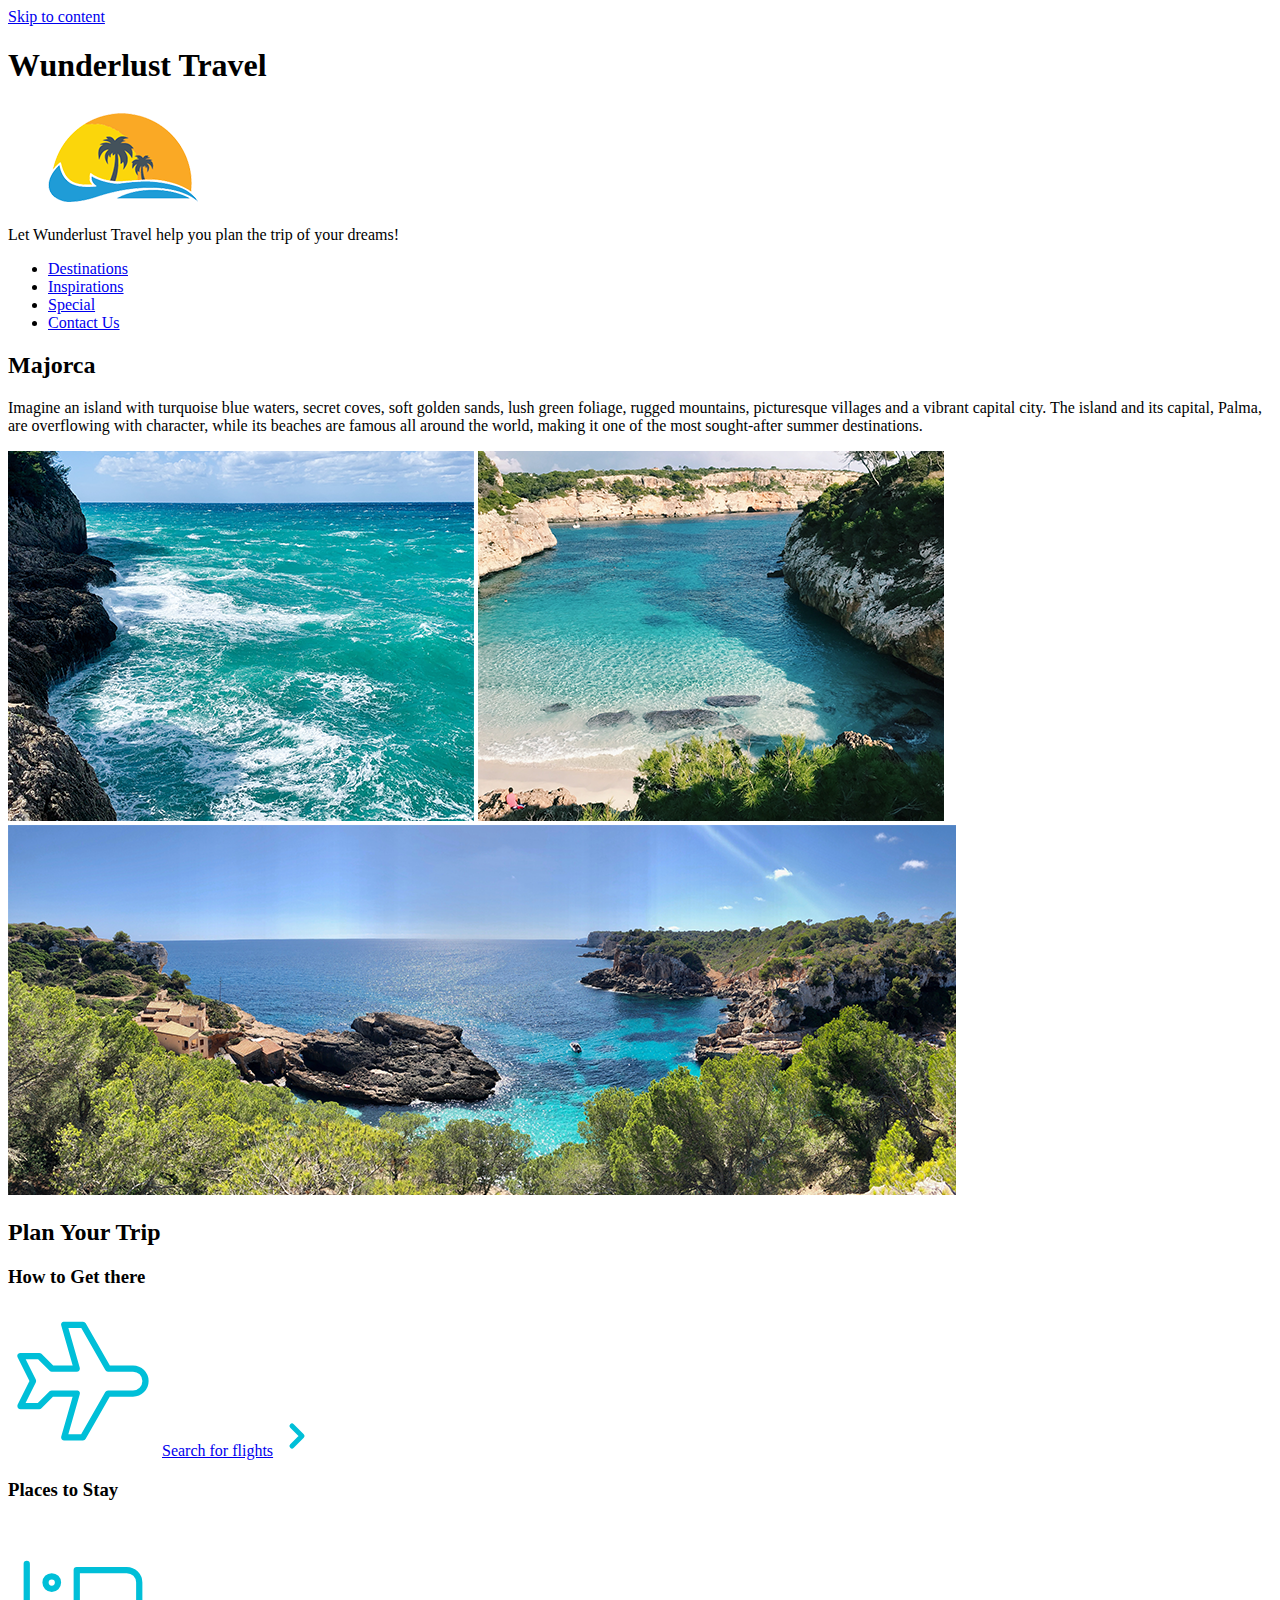
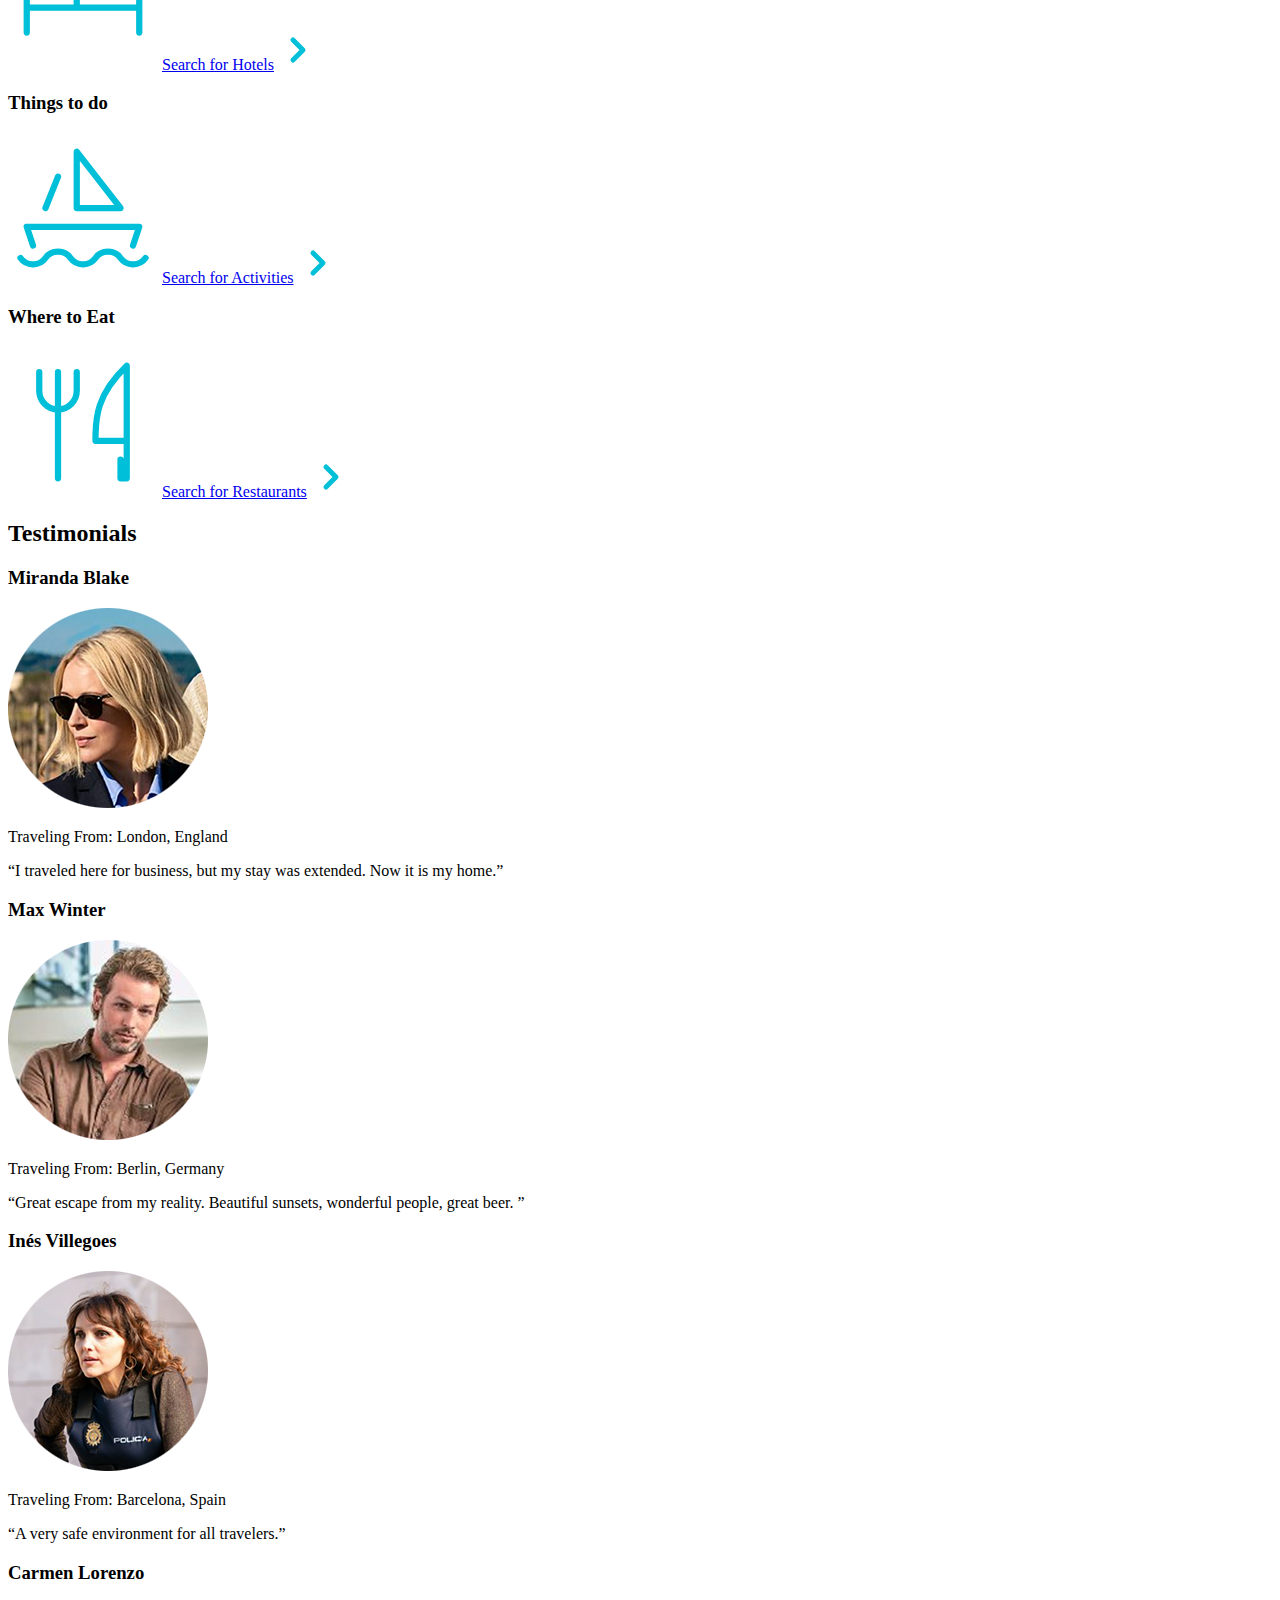
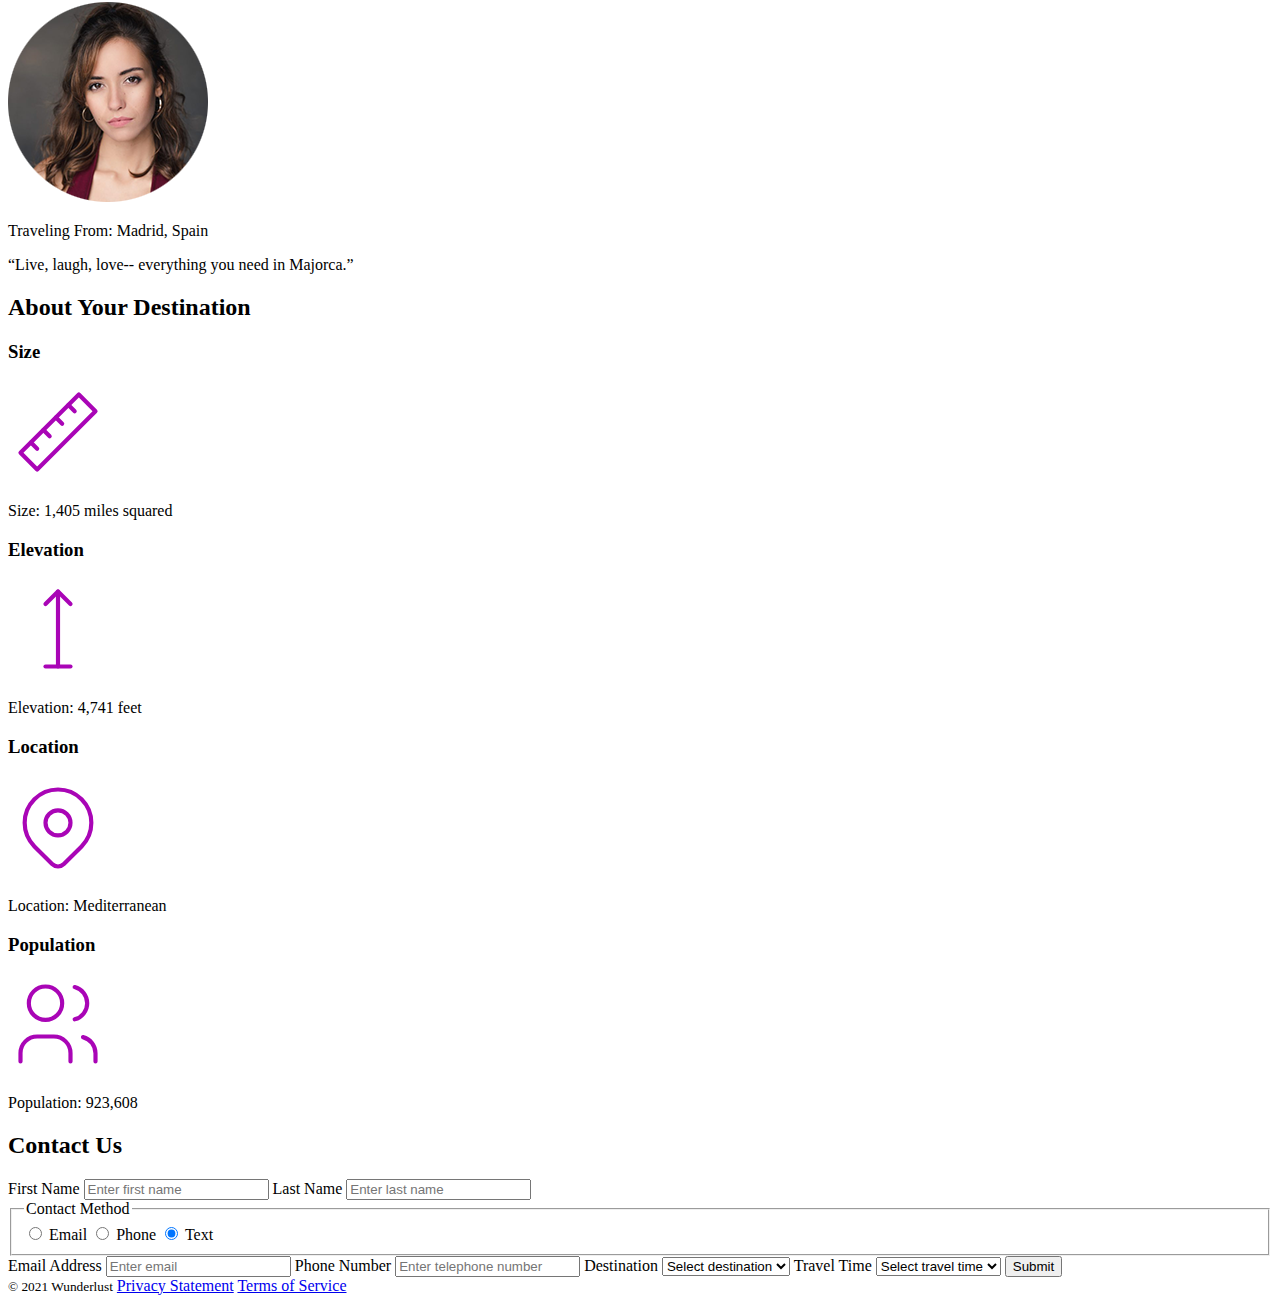
<file: index.html>
<!DOCTYPE html>
<html lang="en">

<head>
    <meta charset="UTF-8">
    <meta name="author" content="Patric Renzo Del Rosario">
    <meta name="viewport" content="width=device-width, initial-scale=1.0">
    <title>Wunderlust</title>
</head>

<body>
    <header>
        <a class="skip" href="#main">Skip to content</a>
        <h1>Wunderlust Travel</h1>
        <img src="images/logo.png" alt="Wunderlust Logo">
        <p>Let Wunderlust Travel help you plan the trip of your dreams!</p>
        <nav>
            <ul>
                <li><a href="#">Destinations</a></li>
                <li><a href="#">Inspirations</a></li>
                <li><a href="#">Special</a></li>
                <li><a href="#">Contact Us</a></li>
            </ul>
        </nav>
    </header>
    <main id="main">
        <section>
            <h2>Majorca</h2>
            <p>
                Imagine an island with turquoise blue waters, secret coves, soft
                golden sands, lush green foliage, rugged mountains, picturesque
                villages and a vibrant capital city. The island and its capital,
                Palma, are overflowing with character, while its beaches are famous
                all around the world, making it one of the most sought-after summer
                destinations.
            </p>
            <img src="images/majorca-waves.png" alt="Picture of Majorca Waves">
            <img src="images/majorca-beach.png" alt=" Picture of Majorca Beach">
            <img src="images/majorca-cove.png" alt=" Picture Majorca Cove">
        </section>
        <section>
            <h2>Plan Your Trip</h2>
            <section>
                <h3>How to Get there</h3>

                <svg xmlns="http://www.w3.org/2000/svg" class="icon icon-tabler icon-tabler-plane" width="150"
                    height="150" viewBox="0 0 24 24" stroke-width="1" stroke="#00bfd8" fill="none"
                    stroke-linecap="round" stroke-linejoin="round">
                    <path stroke="none" d="M0 0h24v24H0z" fill="none" />
                    <path d="M16 10h4a2 2 0 0 1 0 4h-4l-4 7h-3l2 -7h-4l-2 2h-3l2 -4l-2 -4h3l2 2h4l-2 -7h3z" />
                </svg>

                <a href="#">Search for flights</a>
                <svg xmlns="http://www.w3.org/2000/svg" class="icon icon-tabler icon-tabler-chevron-right" width="40"
                    height="40" viewBox="0 0 24 24" stroke-width="3" stroke="#00bfd8" fill="none" stroke-linecap="round"
                    stroke-linejoin="round">
                    <path stroke="none" d="M0 0h24v24H0z" fill="none" />
                    <polyline points="9 6 15 12 9 18" />
                </svg>
            </section>
            <section>
                <h3>Places to Stay</h3>

                <svg xmlns="http://www.w3.org/2000/svg" class="icon icon-tabler icon-tabler-bed" width="150"
                    height="150" viewBox="0 0 24 24" stroke-width="1" stroke="#00bfd8" fill="none"
                    stroke-linecap="round" stroke-linejoin="round">
                    <path stroke="none" d="M0 0h24v24H0z" fill="none" />
                    <path d="M3 7v11m0 -4h18m0 4v-8a2 2 0 0 0 -2 -2h-8v6" />
                    <circle cx="7" cy="10" r="1" />
                </svg>

                <a href="#">Search for Hotels</a>
                <svg xmlns="http://www.w3.org/2000/svg" class="icon icon-tabler icon-tabler-chevron-right" width="40"
                    height="40" viewBox="0 0 24 24" stroke-width="3" stroke="#00bfd8" fill="none" stroke-linecap="round"
                    stroke-linejoin="round">
                    <path stroke="none" d="M0 0h24v24H0z" fill="none" />
                    <polyline points="9 6 15 12 9 18" />
                </svg>
            </section>
            <section>
                <h3>Things to do</h3>

                <svg xmlns="http://www.w3.org/2000/svg" class="icon icon-tabler icon-tabler-sailboat" width="150"
                    height="150" viewBox="0 0 24 24" stroke-width="1" stroke="#00bfd8" fill="none"
                    stroke-linecap="round" stroke-linejoin="round">
                    <path stroke="none" d="M0 0h24v24H0z" fill="none" />
                    <path
                        d="M2 20a2.4 2.4 0 0 0 2 1a2.4 2.4 0 0 0 2 -1a2.4 2.4 0 0 1 2 -1a2.4 2.4 0 0 1 2 1a2.4 2.4 0 0 0 2 1a2.4 2.4 0 0 0 2 -1a2.4 2.4 0 0 1 2 -1a2.4 2.4 0 0 1 2 1a2.4 2.4 0 0 0 2 1a2.4 2.4 0 0 0 2 -1" />
                    <path d="M4 18l-1 -3h18l-1 3" />
                    <path d="M11 12h7l-7 -9v9" />
                    <line x1="8" y1="7" x2="6" y2="12" />
                </svg>

                <a href="#">Search for Activities</a>
                <svg xmlns="http://www.w3.org/2000/svg" class="icon icon-tabler icon-tabler-chevron-right" width="40"
                    height="40" viewBox="0 0 24 24" stroke-width="3" stroke="#00bfd8" fill="none" stroke-linecap="round"
                    stroke-linejoin="round">
                    <path stroke="none" d="M0 0h24v24H0z" fill="none" />
                    <polyline points="9 6 15 12 9 18" />
                </svg>
            </section>
            <section>
                <h3>Where to Eat</h3>

                <svg xmlns="http://www.w3.org/2000/svg" class="icon icon-tabler icon-tabler-tools-kitchen-2" width="150"
                    height="150" viewBox="0 0 24 24" stroke-width="1" stroke="#00bfd8" fill="none"
                    stroke-linecap="round" stroke-linejoin="round">
                    <path stroke="none" d="M0 0h24v24H0z" fill="none" />
                    <path
                        d="M19 3v12h-5c-.023 -3.681 .184 -7.406 5 -12zm0 12v6h-1v-3m-10 -14v17m-3 -17v3a3 3 0 1 0 6 0v-3" />
                </svg>

                <a href="#">Search for Restaurants</a>
                <svg xmlns="http://www.w3.org/2000/svg" class="icon icon-tabler icon-tabler-chevron-right" width="40"
                    height="40" viewBox="0 0 24 24" stroke-width="3" stroke="#00bfd8" fill="none" stroke-linecap="round"
                    stroke-linejoin="round">
                    <path stroke="none" d="M0 0h24v24H0z" fill="none" />
                    <polyline points="9 6 15 12 9 18" />
                </svg>
            </section>
        </section>

        <section>
            <h2>Testimonials</h2>
            <section>
                <h3>Miranda Blake</h3>
                <img src="images/miranda-blake.png" alt="Picture of Miranda Blake">
                <p>Traveling From: London, England</p>
                <q>I traveled here for business, but my stay was extended. Now it is
                    my home.</q>
            </section>
            <section>
                <h3>Max Winter</h3>
                <img src="images/max-winter.png" alt="Picture of Max Winter">
                <p>Traveling From: Berlin, Germany</p>
                <q>Great escape from my reality. Beautiful sunsets, wonderful people,
                    great beer.
                </q>
            </section>
            <section>
                <h3>Inés Villegoes</h3>
                <img src="images/ines-villegoes.png" alt="Picture of Inés Villegoes">
                <p>Traveling From: Barcelona, Spain</p>
                <q>A very safe environment for all travelers.</q>
            </section>
            <section>
                <h3>Carmen Lorenzo</h3>
                <img src="images/carmen-lorenzo.png" alt="Picture of Carmen Lorenzo">
                <p>Traveling From: Madrid, Spain</p>
                <q>Live, laugh, love-- everything you need in Majorca.</q>
            </section>
        </section>

        <section>
            <h2>About Your Destination</h2>
            <section>
                <h3>Size</h3>
                <svg xmlns="http://www.w3.org/2000/svg" class="icon icon-tabler icon-tabler-ruler-2" width="100"
                    height="100" viewBox="0 0 24 24" stroke-width="1" stroke="#a905b6" fill="none"
                    stroke-linecap="round" stroke-linejoin="round">
                    <path stroke="none" d="M0 0h24v24H0z" fill="none" />
                    <path d="M17 3l4 4l-14 14l-4 -4z" />
                    <path d="M16 7l-1.5 -1.5" />
                    <path d="M13 10l-1.5 -1.5" />
                    <path d="M10 13l-1.5 -1.5" />
                    <path d="M7 16l-1.5 -1.5" />
                </svg>

                <p>Size: 1,405 miles squared</p>
            </section>
            <section>
                <h3>Elevation</h3>
                <svg xmlns="http://www.w3.org/2000/svg" class="icon icon-tabler icon-tabler-arrow-top-bar" width="100"
                    height="100" viewBox="0 0 24 24" stroke-width="1" stroke="#a905b6" fill="none"
                    stroke-linecap="round" stroke-linejoin="round">
                    <path stroke="none" d="M0 0h24v24H0z" fill="none" />
                    <line x1="12" y1="21" x2="12" y2="3" />
                    <path d="M15 6l-3 -3l-3 3" />
                    <line x1="9" y1="21" x2="15" y2="21" />
                </svg>

                <p>Elevation: 4,741 feet</p>
            </section>
            <section>
                <h3>Location</h3>
                <svg xmlns="http://www.w3.org/2000/svg" class="icon icon-tabler icon-tabler-map-pin" width="100"
                    height="100" viewBox="0 0 24 24" stroke-width="1" stroke="#a905b6" fill="none"
                    stroke-linecap="round" stroke-linejoin="round">
                    <path stroke="none" d="M0 0h24v24H0z" fill="none" />
                    <circle cx="12" cy="11" r="3" />
                    <path d="M17.657 16.657l-4.243 4.243a2 2 0 0 1 -2.827 0l-4.244 -4.243a8 8 0 1 1 11.314 0z" />
                </svg>

                <p>Location: Mediterranean </p>
            </section>
            <section>
                <h3>Population</h3>
                <svg xmlns="http://www.w3.org/2000/svg" class="icon icon-tabler icon-tabler-users" width="100"
                    height="100" viewBox="0 0 24 24" stroke-width="1" stroke="#a905b6" fill="none"
                    stroke-linecap="round" stroke-linejoin="round">
                    <path stroke="none" d="M0 0h24v24H0z" fill="none" />
                    <circle cx="9" cy="7" r="4" />
                    <path d="M3 21v-2a4 4 0 0 1 4 -4h4a4 4 0 0 1 4 4v2" />
                    <path d="M16 3.13a4 4 0 0 1 0 7.75" />
                    <path d="M21 21v-2a4 4 0 0 0 -3 -3.85" />
                </svg>

                <p>Population: 923,608</p>
            </section>
        </section>

        <section>
            <h2>Contact Us</h2>
            <form>
                <label for="first-name">First Name</label>
                <input type="text" id="first-name" name="first-name" placeholder="Enter first name" required>

                <label for="last-name">Last Name</label>
                <input type="text" id="last-name" name="last-name" placeholder="Enter last name" required>

                <fieldset>
                    <legend>Contact Method</legend>

                    <input type="radio" id="preferred-email" name="contact-method" value="email" checked>
                    <label for="preferred-email">Email</label>

                    <input type="radio" id="preferred-phone" name="contact-method" value="phone">
                    <label for="preferred-phone">Phone</label>

                    <input type="radio" id="preferred-text" name="contact-method" value="text" checked>
                    <label for="preferred-text">Text</label>


                </fieldset>

                <label for="email">Email Address</label>
                <input type="email" id="email" name="email" placeholder="Enter email" required>

                <label for="phone">Phone Number</label>
                <input type="tel" id="phone" name="phone" placeholder="Enter telephone number" required>

                <label for="destination">Destination</label>
                <select id="destination" name="destination" required>
                    <option value="">Select destination</option>
                    <option value="Barcelona">Barcelona</option>
                    <option value="Granada">Granada</option>
                    <option value="Ibiza">Ibiza</option>
                    <option value="Madrid">Madrid</option>
                    <option value="Majorca">Majorca</option>
                    <option value="Seville">Seville</option>
                    <option value="Tenerife">Tenerife</option>
                    <option value="Valencia">Valencia</option>
                </select>

                <label for="travel-time">Travel Time</label>
                <select id="travel-time" name="travel-time" required>
                    <option value="">Select travel time</option>
                    <option value="Fall">Fall</option>
                    <option value="Winter">Winter</option>
                    <option value="Spring">Spring</option>
                    <option value="Summer">Summer</option>
                    <option value="Flexible">Flexible</option>
                </select>

                <input type="submit">
            </form>
        </section>
    </main>
    <footer>
        <small>&copy; 2021 Wunderlust</small>
        <a href="#">Privacy Statement</a>
        <a href="#">Terms of Service</a>
    </footer>
</body>

</html>
</file>
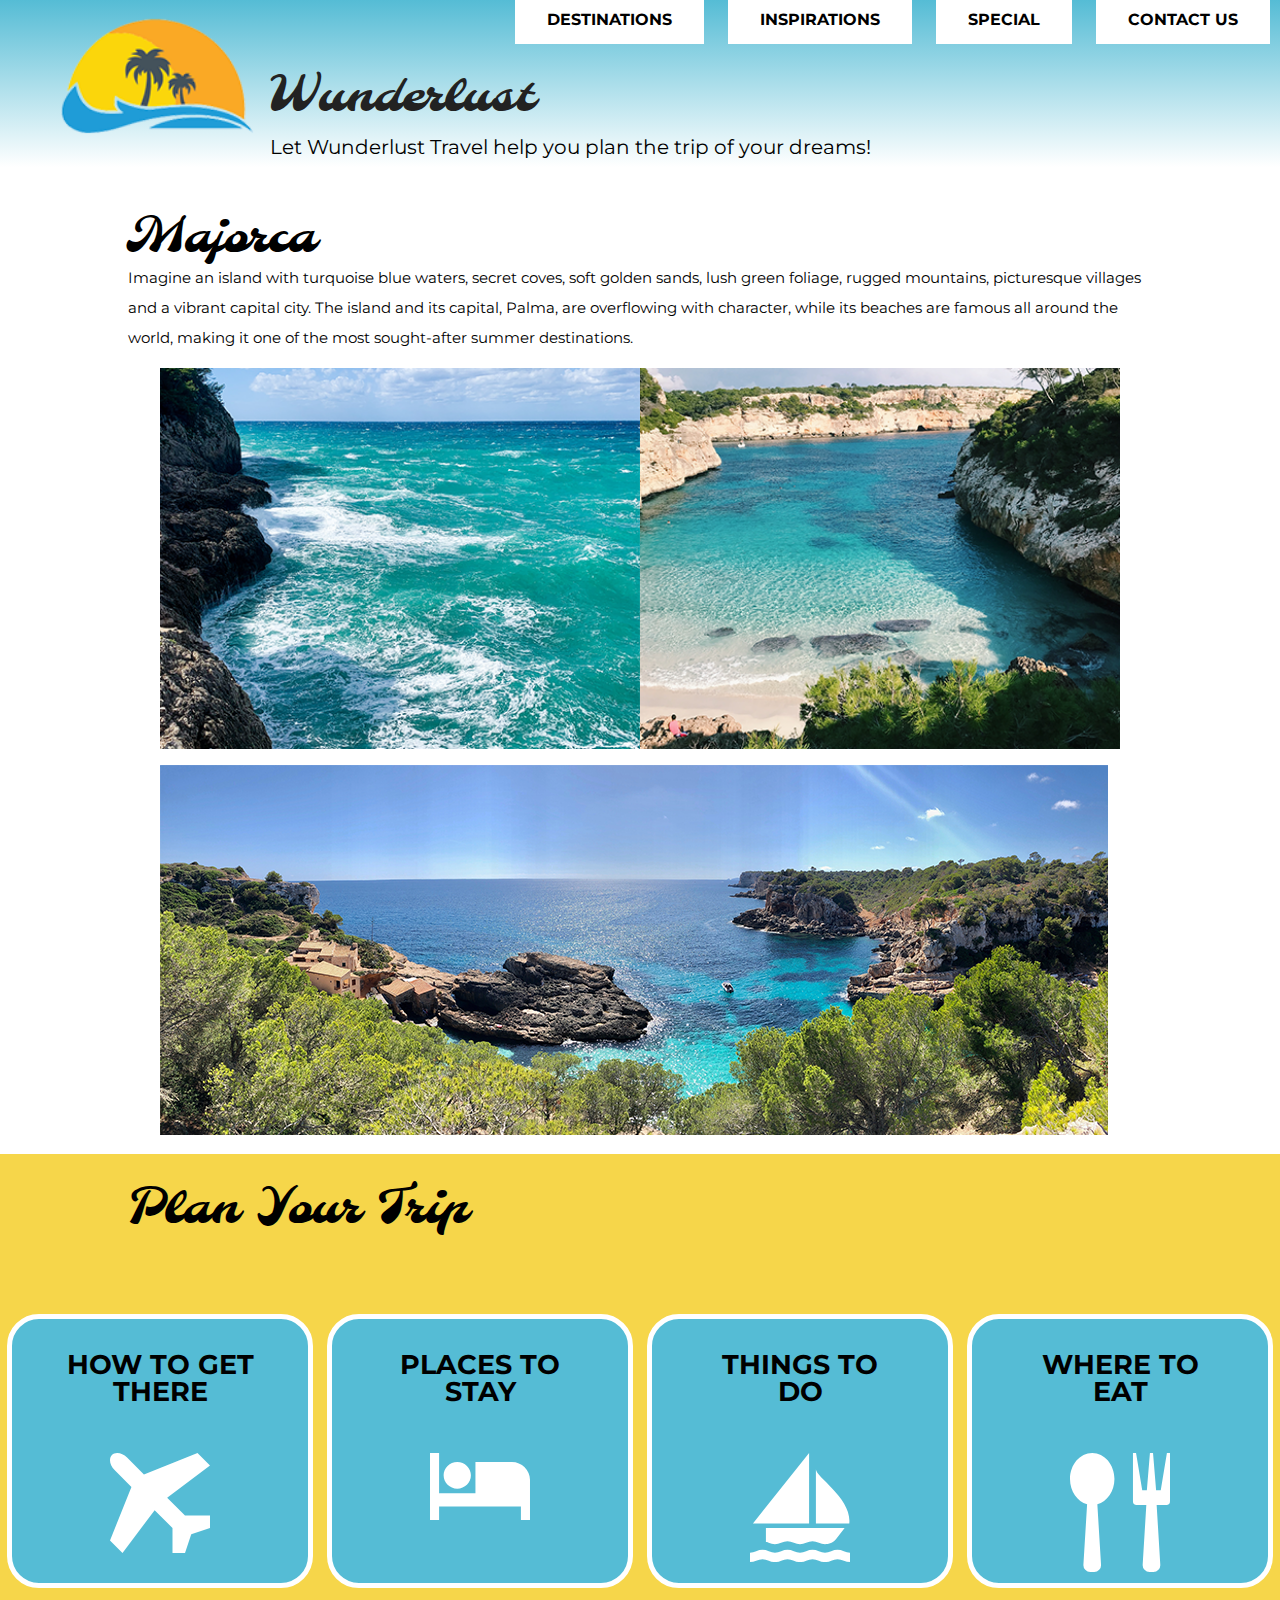
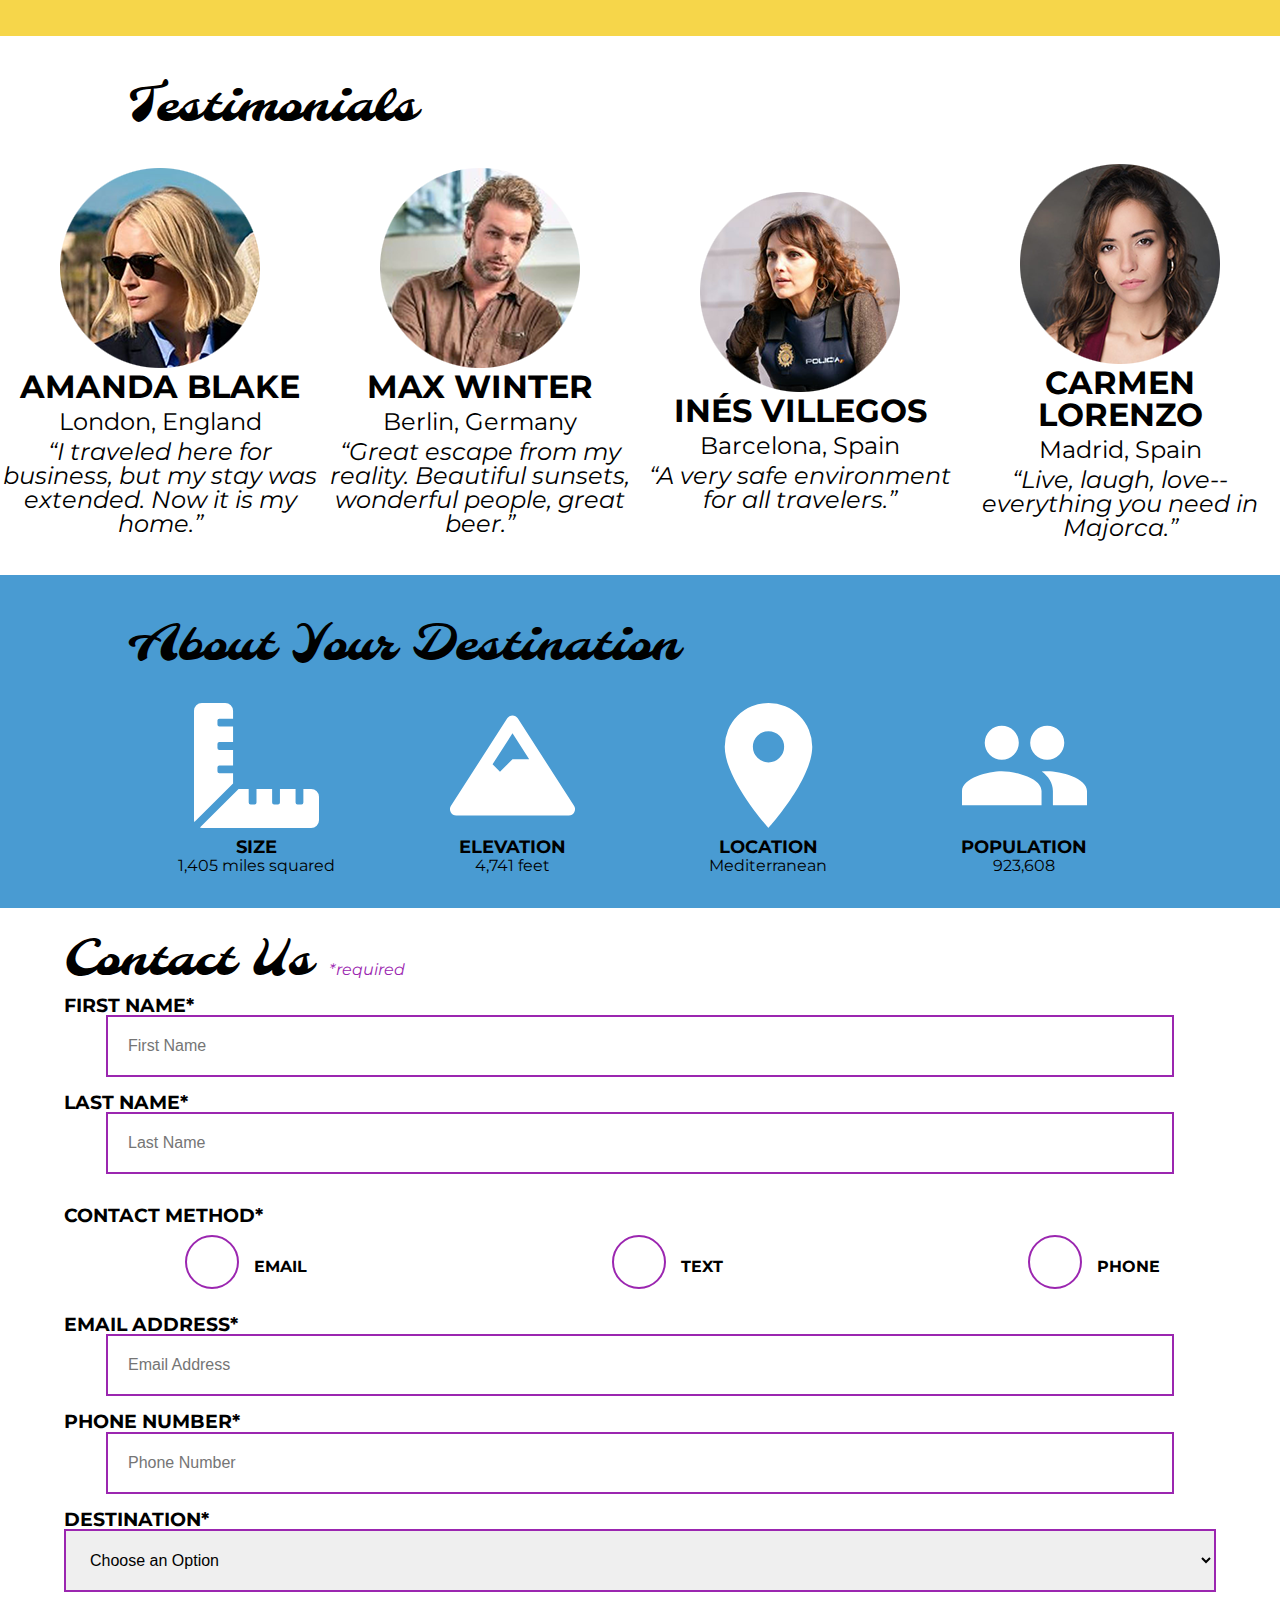
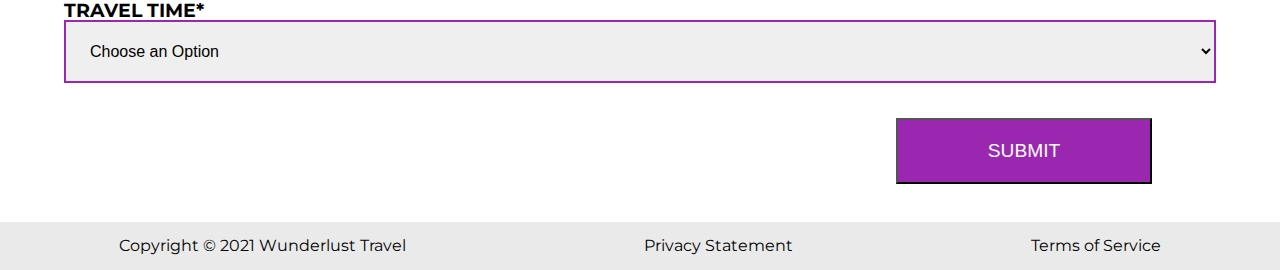
<file: wunderlust-majorca.html>
<!DOCTYPE html>
<html lang="en">
    <head>
        <meta charset="utf-8">
        <meta name="viewport" content="width=device-width, initial-scale=1">
        <meta name="author" content="Jessica Barnett, Christina Carrasquilla">
        <meta name="description" content="Let Wunderlust Travel take you to beautiful Majorca this year! Majorca is a beautiful island and offers beauty and fun to its visitors">
        <meta name="keywords" content="travel, majorca, beach, island, vacation, destination, getaway, restaurants in majorca, entertainment in majorca, testimonials from visitors">
        <title>Wunderlust Travel</title>
        <meta name="robots" content="index,follow">

        <!-- ~~~~~~~~~~ TWITTER CARD TAGS ~~~~~~~~~~ -->
        <meta name="twitter:card" content="summary_large_image">
        <meta name="twitter:site" content="@wunderlusttravel">
        <meta name="twitter:creator" content="@wunderlusttravel">
        <meta name="twitter:title" content="Wunderlust Travel: Majorca">
        <meta name="twitter:description" content="Let Wunderlust Travel take you to beautiful Majorca this year! Majorca is a beautiful island and offers beauty and fun to its visitors">
        <meta name="twitter:image" content="https://wunderlusttravel.com/images/majorca-cove.png">

        <!-- ~~~~~~~~~~ OPEN GRAPH META TAGS ~~~~~~~~~~ -->
        <meta property="og:title" content="See Majorca with Wunderlust Travel">
        <meta property="og:type" content="website">
        <meta property="og:image" content="https://wunderlusttravel.com/images/majorca-cove.png">
        <meta property="og:url" content="https://wunderlusttravel.com/majorca">
        <meta property="og:description" content="Let Wunderlust Travel take you to beautiful Majorca this year! Majorca is a beautiful island and offers beauty and fun to its visitors">
        <!-- ~~~~~~~~~~FAVICON ~~~~~~~~~~ -->
        <link rel="shortcut icon" href="images/favicon.png">

        <!-- ~~~~~~~~~~ GOOGLE FONTS ~~~~~~~~~~ -->
        <link rel="preconnect" href="https://fonts.googleapis.com">
        <link rel="preconnect" href="https://fonts.gstatic.com" crossorigin>
        <link href="https://fonts.googleapis.com/css2?family=Molle:ital@1&family=Montserrat:wght@400;600&display=swap" rel="stylesheet">
        <link href="styles.css" rel="stylesheet">
    </head>
    <body>
        <a id="skip" href="#main-content">Skip to Main Content</a>
        <!-- styling skip links: https://webaim.org/techniques/css/invisiblecontent/ -->
        <header>
            <a href="index.html" id="logo"><img src="images/logo.png" alt="The Wunderlust logo shows blue waves and the outline of two palm trees against an orange sun"></a>
            <h1>Wunderlust</h1>
			<p>Let Wunderlust Travel help you plan the trip of your dreams!</p>			
            <nav>
                <div id="menu-toggle">
                    <!-- responsive menu code from (with changes made to match mockups): https://css-tricks.com/three-css-alternatives-to-javascript-navigation/ -->
                    <h2 class="sr-only">Main Navigation</h2>
                    <!-- hidden but accessible headings from: https://webaim.org/techniques/css/invisiblecontent/ -->
                    <input name="toggle" id="toggle" type="checkbox">
                    <label for="toggle">Menu</label>
                    <ul>
                        <li class="active"><a href="#">Destinations</a></li>
                        <li><a href="#">Inspirations</a></li>
                        <li><a href="#">Special</a></li>
                        <li><a href="#">Contact Us</a></li>
                    </ul>
                </div>
            </nav>
        </header>
        <main id="main-content">
            <article>
                <div id="intro">  
                    <h2>Majorca</h2>
                    <p>Imagine an island with turquoise blue waters, secret coves, soft golden sands, lush green foliage, rugged mountains, picturesque villages and a vibrant capital city. The island and its capital, Palma, are overflowing with character, while its beaches are famous all around the world, making it one of the most sought-after summer destinations.</p>
                    <div id="img-grid">
                        <img src="images/majorca-waves.png" alt="Turquoise blue waters with white wave caps crashing against a rock cliff">
                        <img src="images/majorca-beach.png" alt="A calm cove with turquoise waters calmly lapping at a light sand beach">
                        <picture>
                            <source srcset="images/majorca-cove-small.png"
                                media="(max-width: 500px)">
                            <img src="images/majorca-cove.png" alt="Deep blue water leading to the horizon with the island and trees in the foreground">
                        </picture>
                    </div>
                </div>  
                <section id="plan">
                    <h3>Plan Your Trip</h3>
                    <div>
                        <section>
                            <h4>How to Get There</h4>
                            <a href="#" title="Search for flights">
                                <img src="images/get.svg" alt="airplane icon">
                            </a>
                        </section>      
                        <section>
                            <h4>Places to Stay</h4>
                            <a href="#" title="Search for hotels">
                                <img src="images/stay.svg" alt="bed icon">
                            </a>
                        </section>
                        <section>
                            <h4>Things to Do</h4>
                            <a href="#" title="Search for Activities">
                                <img src="images/do.svg" alt="sailboat icon">
                            </a>                     
                        </section>    
                        <section>
                            <h4>Where to Eat</h4>
                            <a href="#" title="Search for Restaurants">
                                <img src="images/eat.svg" alt="fork and spoon icon">                         
                            </a>
                        </section>
                    </div>   
                </section>
                <section id="testimonials">
                    <h3>Testimonials</h3>
                    <div>
                        <section>
                            <img src="images/miranda-blake.png" alt="Miranda Blake has a blonde bob and is wearing dark sunglasses">
                            <h4>Amanda Blake</h4>
                            <p>London, England</p>
                            <q>I traveled here for business, but my stay was extended. Now it is my home.</q>
                        </section>
                        <section>
                            <img src="images/max-winter.png" alt="Max Winter has dark blonde hair and a trimmed beard and mustache">
                            <h4>Max Winter</h4>
                            <p>Berlin, Germany</p>
                            <q>Great escape from my reality. Beautiful sunsets, wonderful people, great beer.</q>
                        </section>
                        <section>
                            <img src="images/ines-villegoes.png" alt="Ines Villegos has shoulder-length, wavy, brown hair and is wearing a brown sweater"> 
                            <h4>Inés Villegos</h4> 
                            <p>Barcelona, Spain</p>
                            <q>A very safe environment for all travelers.</q>
                        </section>
                        <section>
                            <img src="images/carmen-lorenzo.png" alt="Carmen Lorenzo has long, dark brown hair and is wearing gold hoop earrings">
                            <h4>Carmen Lorenzo</h4> 
                            <p>Madrid, Spain</p>
                            <q>Live, laugh, love-- everything you need in Majorca.</q>
                        </section>
                    </div>
                </section>
                <section id="about">
                    <h3>About Your Destination</h3>
                    <div>
                        <section>
                            <img src="images/size.svg" alt="ruler icon">
                            <h4>Size</h4> 
                            <p>1,405 miles squared</p>
                        </section>
                        <section>
                            <img src="images/elevation.svg" alt="mountain icon">
                            <h4>Elevation</h4> 
                            <p>4,741 feet</p>
                        </section>
                        <section>
                            <img src="images/location.svg" alt="location pin icon">
                            <h4>Location</h4> 
                            <p>Mediterranean</p>
                        </section>
                        <section>
                            <img src="images/population.svg" alt="people icon">
                            <h4>Population</h4>
                            <p>923,608</p>
                        </section>
                    </div>  
                </section>
                <section id="contact">
                    <h3>Contact Us <span class="form-required">*required</span></h3>
                    <form method="post" action="https://wp.zybooks.com/form-viewer.php">
                        <div id="names">
                            <label for="fName">First Name<span class="required">*</span></label>
                            <input type="text" name="fName" id="fName" autocomplete="given-name" placeholder="First Name" required>
                            <!-- custom input styles from https://moderncss.dev/custom-css-styles-for-form-inputs-and-textareas/ -->
                            <label for="lName">Last Name<span class="required">*</span></label>
                            <input type="text" name="lName" id="lName" autocomplete="family-name" placeholder="Last Name" required>
                        </div>
                        <div id="nums">
                            <fieldset>
                                <legend>Contact Method<span class="required">*</span></legend>
                                <!-- custom radio button styles from https://moderncss.dev/pure-css-custom-styled-radio-buttons/ -->
                                <label for="prefEmail">
                                    <span class="radio-input">
                                        <input type="radio" name="contactPref" id="prefEmail" required checked>
                                        <span class="radio-control"></span>
                                    </span>
                                    <span class="radio-label">Email</span>
                                </label>
                                <label for="prefText">
                                    <span class="radio-input">
                                        <input type="radio" name="contactPref" id="prefText">
                                        <span class="radio-control"></span>
                                    </span>
                                    <span class="radio-label">Text</span>
                                </label>
                                <label for="prefPhone">
                                    <span class="radio-input">
                                        <input type="radio" name="contactPref" id="prefPhone">
                                        <span class="radio-control"></span>
                                    </span>
                                    <span class="radio-label">Phone</span>
                                </label>
                            </fieldset>
                            <label for="email">Email Address<span class="required">*</span></label>
                            <input type="email" name="email" id="email" autocomplete="email" placeholder="Email Address" required>
                            <label for="phone">Phone Number<span class="required">*</span></label>
                            <input type="tel" name="phone" id="phone" autocomplete="tel" placeholder="Phone Number" required>
                        </div>
                        <div id="selects">
                            <!-- custom select styles from: https://moderncss.dev/custom-select-styles-with-pure-css/ -->
                            <label for="destination">Destination<span class="required">*</span></label>
                            <div class="custom-select">
                                <select name="destination" id="destination" required>
                                    <option value="" disabled selected>Choose an Option</option>
                                    <option value="barcelona">Barcelona</option>
                                    <option value="granada">Granada</option>
                                    <option value="ibiza">Ibiza</option>
                                    <option value="madrid">Madrid</option>
                                    <option value="majora">Majora</option>
                                    <option value="seville">Seville</option>
                                    <option value="tenerife">Tenerife</option>
                                    <option value="valencia">Valencia</option>
                                </select>
                                <span class="focus"></span>
                            </div>  
                            <label for="travelTime">Travel Time<span class="required">*</span></label>
                            <div class="custom-select">
                                <select name="travelTime" id="travelTime" required>
                                    <option value="" disabled selected>Choose an Option</option>
                                    <option value="fall">Fall</option>
                                    <option value="winter">Winter</option>
                                    <option value="spring">Spring</option>
                                    <option value="summer">Summer</option>
                                    <option value="flexible">Flexible</option>
                                </select>
                                <span class="focus"></span>
                            </div> 
                            <input type="submit" name="mySubmit" id="mySubmit" value="Submit">
                        </div>
                    </form>
                </section>
            </article>
        </main>
        <footer>
            <p>Copyright &copy; 2021 Wunderlust Travel</p>
            <a href="#">Privacy Statement</a>
            <a href="#">Terms of Service</a>
        </footer>
    </body>
</html>
</file>
<file: styles.css>
/* Patric Renzo Del Rosario */

/* http://meyerweb.com/eric/tools/css/reset/ 
   v2.0 | 20110126
   License: none (public domain)
*/

html,
body,
div,
span,
applet,
object,
iframe,
h1,
h2,
h3,
h4,
h5,
h6,
p,
blockquote,
pre,
a,
abbr,
acronym,
address,
big,
cite,
code,
del,
dfn,
em,
img,
ins,
kbd,
q,
s,
samp,
small,
strike,
strong,
sub,
sup,
tt,
var,
b,
u,
i,
center,
dl,
dt,
dd,
ol,
ul,
li,
fieldset,
form,
label,
legend,
table,
caption,
tbody,
tfoot,
thead,
tr,
th,
td,
article,
aside,
canvas,
details,
embed,
figure,
figcaption,
footer,
header,
hgroup,
menu,
nav,
output,
ruby,
section,
summary,
time,
mark,
audio,
video {
  margin: 0;
  padding: 0;
  border: 0;
  font-size: 100%;
  font: inherit;
  vertical-align: baseline;
}
/* HTML5 display-role reset for older browsers */
article,
aside,
details,
figcaption,
figure,
footer,
header,
hgroup,
menu,
nav,
section {
  display: block;
}
body {
  line-height: 1;
}
ol,
ul {
  list-style: none;
}
blockquote,
q {
  quotes: none;
}
blockquote:before,
blockquote:after,
q:before,
q:after {
  content: "";
  content: none;
}
table {
  border-collapse: collapse;
  border-spacing: 0;
}

/****** Start code ******/

:root {
  --yellow: #f6d64a;
  --teal: #55bcd5;
  --purple: #9b26b0;
  --blue: #499bd2;
  --dark-gray: #222222;
  --light-gray: #eaeaea;
  --white: #ffffff;
  --black: #000000;
  --header-fonts: "Molle", cursive;
  --body-fonts: "Montserrat", sans-serif;
}

/****** Mobile ******/

#skip,
.sr-only {
  position: absolute;
  left: -10000px;
  top: auto;
  width: 1px;
  height: 1px;
  overflow: hidden;
}

body {
  margin: 0 auto;
}

/****** Toggle Menu ******/
#menu-toggle {
  font-family: var(--body-fonts);
  text-transform: uppercase;
  display: inline-block;
  position: absolute;
  top: 1em;
  right: 0;
  background-color: var(--yellow);
}

#menu-toggle label {
  display: block;
  padding: 1em 5em;
  cursor: pointer;
  text-align: center;
  font-weight: bold;
  color: var(--black);
  background-color: var(--yellow);
  box-sizing: border-box;
}

#menu-toggle ul {
  display: none;
  border: 1px solid var(--black);
  border-top: none;
}

#menu-toggle ul li {
  display: block;
  background-color: var(--teal);
  text-align: center;
  padding: 2em 11em;
  border: 1px solid;
}

#menu-toggle ul li a {
  font-weight: bold;
  color: var(--black);
  text-decoration: none;
}

#menu-toggle input[type="checkbox"] {
  display: none;
}

#menu-toggle input[type="checkbox"]:checked + label + ul {
  display: block;
}

#menu-toggle input[type="checkbox"]:checked + label {
  background-color: var(--dark-gray);
  color: var(--white);
}

/****** Header ******/
header {
  background: linear-gradient(var(--teal), var(--white));
  padding: 10px;
  margin-bottom: 3em;
}

#logo img {
  height: 5em;
  margin-bottom: 1em;
}

h1 {
  font-family: var(--header-fonts);
  color: var(--dark-gray);
  margin: 0 10%;
  font-size: 3em;
}

header p {
  font-family: var(--body-fonts);
  margin: 0 10%;
  text-align: left;
  width: 70%;
  font-size: 20px;
}

/****** Intro ******/
h2,
h3 {
  font-family: var(--header-fonts);
  margin: 0 10%;
  font-size: 3em;
}

#intro p {
  font-family: var(--body-fonts);
  margin: 0 10%;
  text-align: left;
  margin-bottom: 1em;
  line-height: 2em;
  font-size: 15px;
}

#intro img {
  width: 100%;
  margin-bottom: 1em;
}

/****** Plan ******/
#plan {
  background-color: var(--yellow);
  padding: 2em 0;
}

#plan h3 {
  margin-bottom: 5%;
}

#plan h4 {
  font-family: var(--body-fonts);
  font-weight: bold;
  text-align: center;
  font-size: 27px;
  text-transform: uppercase;
}

#plan div {
  display: flex;
  flex-direction: column;
  align-items: center;
}

#plan section {
  display: flex;
  flex-direction: column;
  border-radius: 2em;
  width: 60%;
  padding: 2em 3em;
  background-color: var(--teal);
  border: 5px solid var(--white);
  margin: 1em;
}

#plan img {
  display: block;
  margin: 3em auto;
}

/****** Testimonials ******/
#testimonials div {
  display: flex;
  flex-direction: column;
  align-items: center;
}

#testimonials h3 {
  margin-top: 1em;
}

#testimonials div section {
  display: flex;
  flex-direction: column;
  width: 60%;
  margin: 2em 0;
}

#testimonials section h4,
p,
q {
  text-align: center;
  margin: 1% 0;
}

#testimonials section h4 {
  font-family: var(--body-fonts);
  text-transform: uppercase;
  font-weight: bold;
  font-size: 2em;
}

#testimonials section p,
q {
  font-family: var(--body-fonts);
  font-size: 24px;
}

#testimonials section q {
  quotes: auto;
  font-style: italic;
}

#testimonials section q:after {
  content: close-quote;
}

#testimonials section q:before {
  content: open-quote;
}

/****** About ******/
#about {
  background-color: var(--blue);
}

#about div {
  background-color: var(--blue);
  display: flex;
  flex-wrap: wrap;
  justify-content: center;
  flex-direction: row;
}

#about section {
  display: flex;
  flex-direction: column;
  justify-content: center;
  padding: 2em;
  text-align: center;
  width: 25%;
}

#about section img {
  width: 125px;
  height: 125px;
}

#about section h4 {
  font-family: var(--body-fonts);
  font-weight: bold;
  margin-top: 5%;
  text-transform: uppercase;
  font-size: 18px;
}

#about section p {
  font-family: var(--body-fonts);
}

/****** Contact Us ******/

#contact {
  margin-top: 30px;
  font-family: var(--body-fonts);
}

#contact h3 {
  margin-left: 5%;
  margin-bottom: 10px;
  font-size: 3em;
}

#contact .form-required {
  font-style: italic;
  font-size: medium;
}

#contact form {
  display: flex;
  flex-direction: column;
  align-content: center;
}

#contact label {
  font-size: 1.2rem;
  text-transform: uppercase;
  font-weight: bold;
  margin-left: 5%;
}

#contact input[type="text"],
#contact input[type="email"],
#contact input[type="tel"],
#contact select {
  display: block;
  width: 80%;
  margin: 0 auto;
  margin-bottom: 1em;
  padding: 20px;
  font-size: 1rem;
  border: 2px solid var(--purple);
}

#contact input[type="submit"] {
  display: block;
  width: 90%;
  margin: 0 auto;
  background-color: var(--purple);
  color: var(--white);
  padding: 20px;
  font-size: 1.2rem;
  text-align: center;
  text-transform: uppercase;
}

#contact .custom-select {
  margin-bottom: 2em;
  height: 40px;
}

#contact .custom-select select {
  display: block;
  width: 90%;
  margin: 0 auto;
  padding: 20px;
  font-size: 1rem;
  border: 2px solid var(--purple);
}

#contact .radio-input input[type="radio"] {
  display: none;
}

#contact fieldset {
  display: flex;
  flex-direction: column;
  margin: 1em auto;
}

#contact fieldset legend {
  margin-bottom: 10px;
  font-size: 1.2rem;
  text-transform: uppercase;
  font-weight: bold;
  margin-left: 5%;
}

#contact .radio-input .radio-control {
  display: inline-block;
  vertical-align: middle;
  width: 50px;
  height: 50px;
  border: 2px solid var(--purple);
  border-radius: 50%;
  margin-right: 10px;
  top: 5px;
  cursor: pointer;
  margin-bottom: 10px;
}

#contact .radio-label {
  font-size: 1rem;
}

#contact .form-required {
  color: var(--purple);
  font-family: var(--body-fonts);
}

/****** Footer ******/
footer {
  font-family: var(--body-fonts);
  display: flex;
  flex-direction: column;
  background-color: var(--light-gray);
  align-items: center;
}

footer p {
  margin: 1em 0;
}

footer a {
  margin: 1em 0;
  text-decoration: none;
  color: var(--black);
}

/****** Tablet (iPad, Nexus 9) ******/
@media only screen and (min-width: 767px) {
  #menu-toggle {
    display: flex;
    border: none;
    position: relative;
    background: none;
  }

  #menu-toggle ul {
    display: inline-block;
    margin: 0 auto;
    border: none;
  }

  #menu-toggle ul li {
    display: inline-block;
    margin: 10px;
    background-color: var(--white);
    padding: 1em 2em;
    border: none;
  }

  #menu-toggle ul li:hover {
    background-color: var(--yellow);
  }

  #menu-toggle label {
    display: none;
    border: none;
  }

  #logo img {
    height: 8em;
  }

  header h1 {
    position: absolute;
    margin-top: 5%;
    margin-left: -3%;
    display: inline-block;
  }

  header p {
    position: absolute;
    margin-top: -4%;
    margin-left: 26%;
  }

  #img-grid {
    display: flex;
    margin: 0 auto;
    flex-wrap: wrap;
    width: 75%;
  }

  #img-grid img[src="images/majorca-waves.png"] {
    width: 50%;
  }

  #img-grid img[src="images/majorca-beach.png"] {
    width: 50%;
  }

  #plan div {
    margin: 0 auto;
    display: flex;
    flex-wrap: wrap;
    flex-direction: row;
  }

  #plan div section {
    margin: 1em auto;
    width: 300px;
    height: 300px;
  }

  #testimonials div {
    margin: 0 auto;
    display: flex;
    flex-wrap: wrap;
    flex-direction: row;
  }

  #testimonials div section {
    width: 50%;
  }

  #testimonials section img {
    margin: 0 auto;
    width: 200px;
    height: 200px;
  }

  #about {
    padding-top: 3em;
  }

  #about div {
    display: flex;
    flex-direction: row;
  }

  #about div section {
    width: 15%;
  }

  #about div section img {
    margin: 0 auto;
  }

  #contact fieldset {
    display: flex;
    flex-direction: row;
    justify-content: space-around;
  }

  #contact input[type="submit"] {
    display: block;
    width: 20%;
    margin-left: 70%;
    margin-top: 3em;
    margin-bottom: 2em;
    background-color: var(--purple);
    color: var(--white);
    padding: 20px 10px;
    font-size: 1.2rem;
    text-align: center;
    text-transform: uppercase;
  }

  footer {
    flex-direction: row;
    justify-content: space-around;
  }
}

@media only screen and (min-width: 1200px) {
  #menu-toggle {
    position: absolute;
    margin-top: -30px;
  }

  header h1 {
    margin-left: -35px;
  }

  header p {
    margin-top: -20px;
    margin-left: 260px;
  }

  #intro #img-grid {
    display: flex;
    flex-wrap: wrap;
    flex-direction: row;
  }

  #plan div section {
    margin: 1em auto;
    width: 200px;
    height: 200px;
  }

  #plan div section img {
    width: 100px;
  }

  #testimonials div section {
    width: 25%;
  }

  #testimonials section img {
    margin: 0 auto;
    width: 200px;
    height: 200px;
  }
}
</file>
